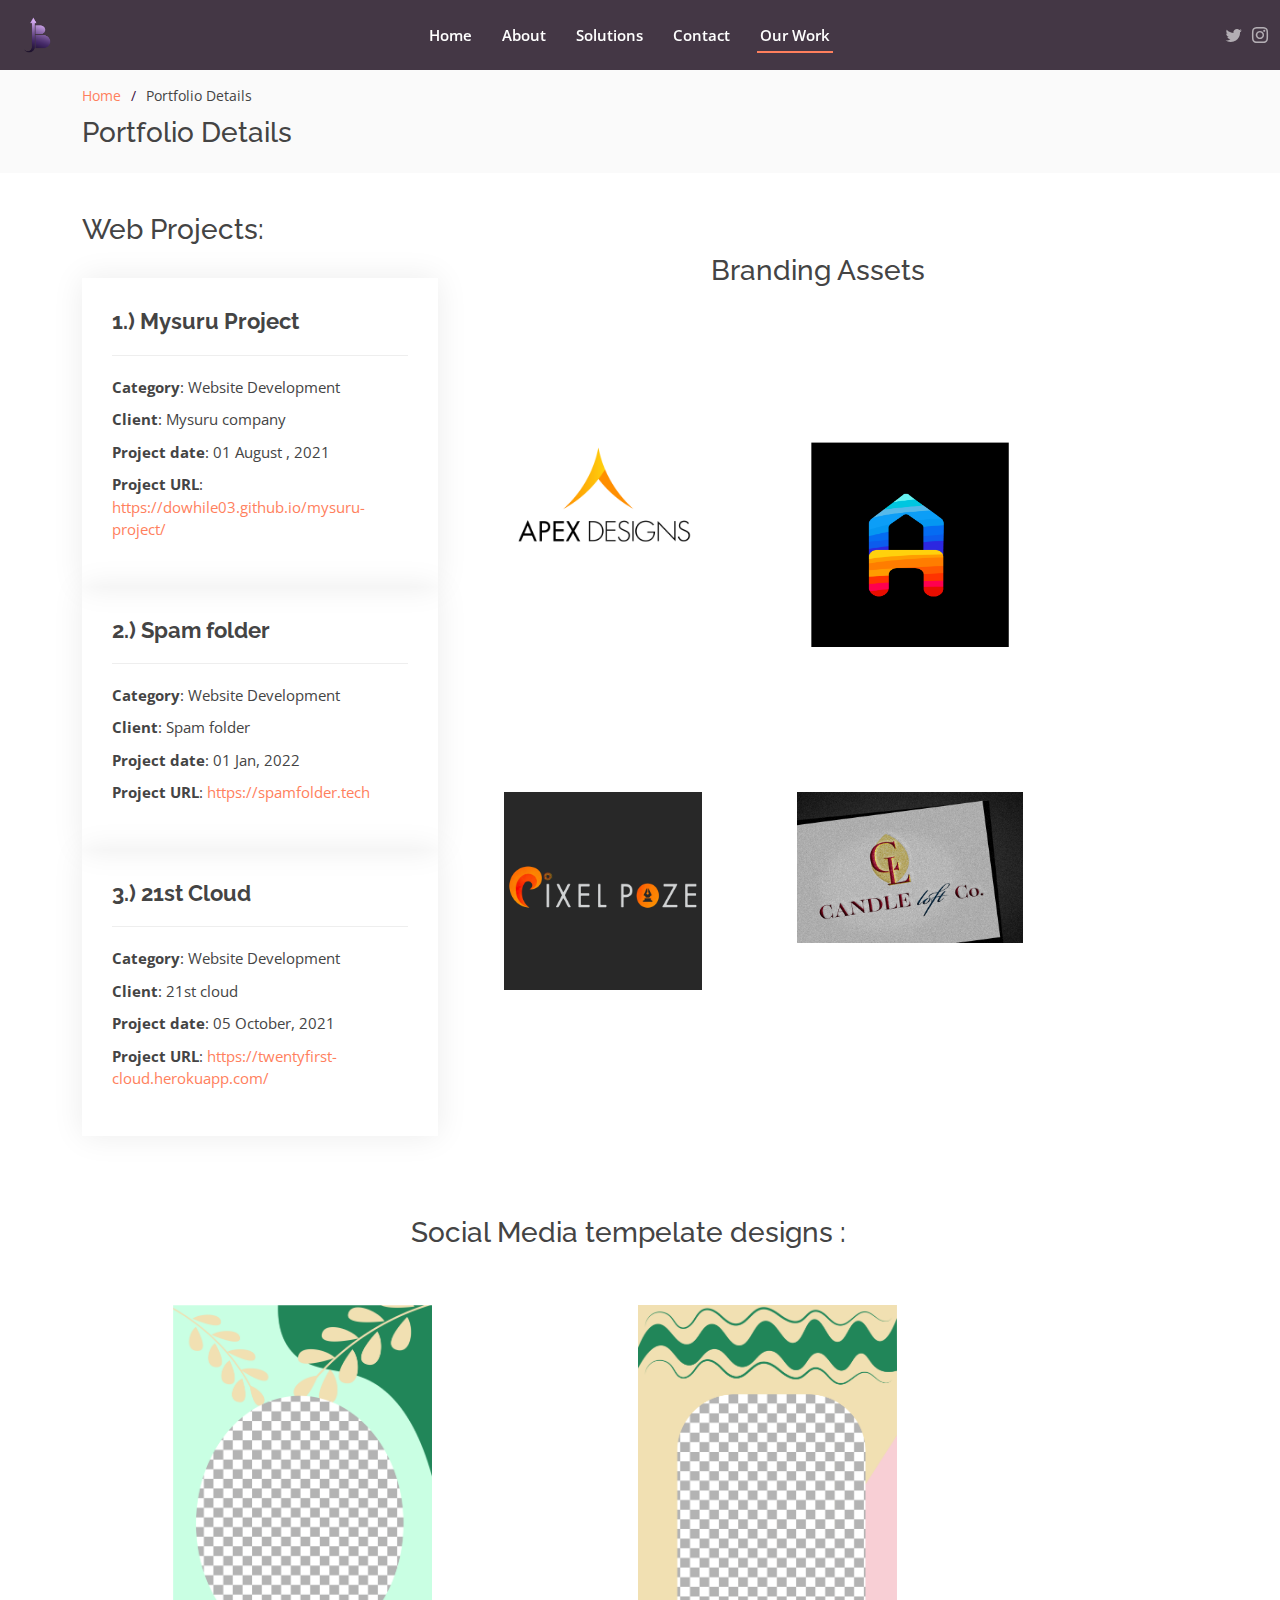
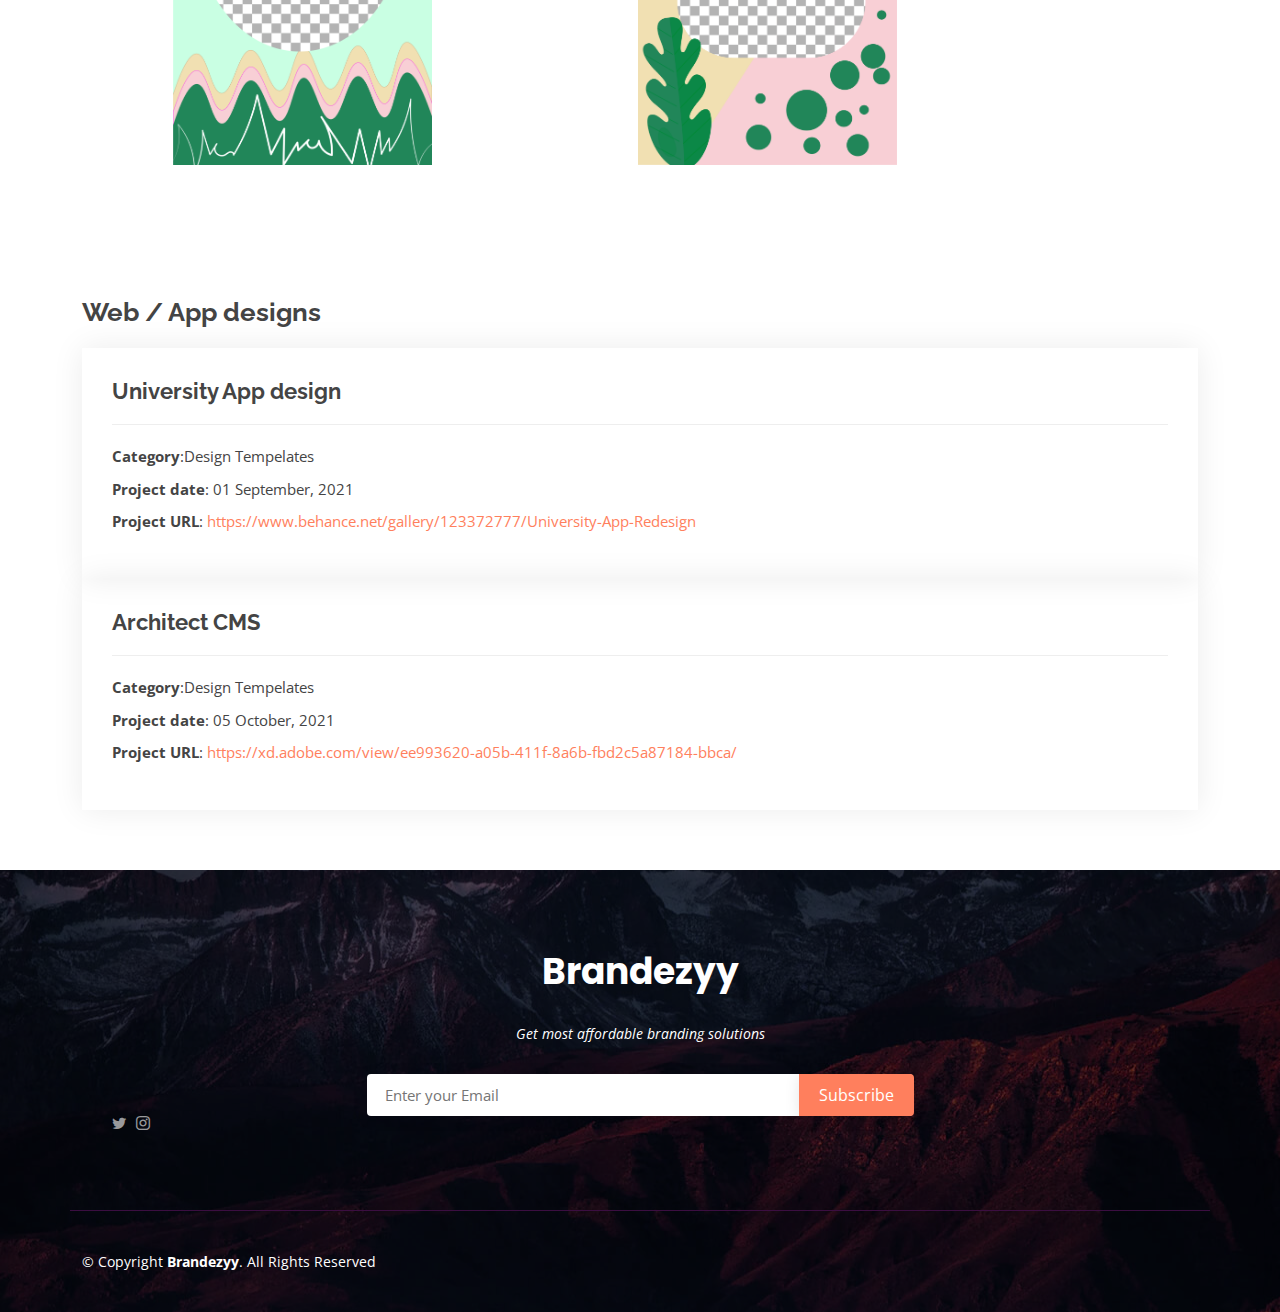
<file: portfolio-details.html>
<!DOCTYPE html>
<html lang="en">

<head>
  <meta charset="utf-8">
  <meta content="width=device-width, initial-scale=1.0" name="viewport">

  <title>Portfolio Details - Valera Bootstrap Template</title>
  <meta content="" name="description">
  <meta content="" name="keywords">

  <!-- Favicons -->
  <link href="assets/img/brandezyy.png" rel="icon">
  <link href="assets/img/brandezyy.png" rel="apple-touch-icon">

  <!-- Google Fonts -->
  <link href="https://fonts.googleapis.com/css?family=Open+Sans:300,300i,400,400i,600,600i,700,700i|Raleway:300,300i,400,400i,500,500i,600,600i,700,700i|Poppins:300,300i,400,400i,500,500i,600,600i,700,700i" rel="stylesheet">

  <!-- Vendor CSS Files -->
  <link href="assets/vendor/bootstrap/css/bootstrap.min.css" rel="stylesheet">
  <link href="assets/vendor/bootstrap-icons/bootstrap-icons.css" rel="stylesheet">
  <link href="assets/vendor/boxicons/css/boxicons.min.css" rel="stylesheet">
  <link href="assets/vendor/glightbox/css/glightbox.min.css" rel="stylesheet">
  <link href="assets/vendor/remixicon/remixicon.css" rel="stylesheet">
  <link href="assets/vendor/swiper/swiper-bundle.min.css" rel="stylesheet">

  <!-- Template Main CSS File -->
  <link href="assets/css/style.css" rel="stylesheet">

</head>

<body>

  <!-- ======= Header ======= -->
  <header id="header" class="d-flex align-items-center ">
    <div class="container-fluid d-flex align-items-center justify-content-lg-between">

      <!-- <h1 class="logo me-auto me-lg-0"><a href="index.html">Brandezyy</a></h1> -->
      <!-- Uncomment below if you prefer to use an image logo -->
      <a href="index.html" class="logo me-auto me-lg-0"><img src="assets/img/brandezyy.png" alt="" class="img-fluid"></a>

      <nav id="navbar" class="navbar order-last order-lg-0">
        <ul>
          <li><a class="nav-link scrollto" href="./index.html">Home</a></li>
          <li><a class="nav-link scrollto" href="./index.html">About</a></li>
          <li><a class="nav-link scrollto" href="./index.html">Solutions</a></li>
          <li><a class="nav-link scrollto" href="./index.html">Contact</a></li>
          <li><a class="nav-link scrollto active" href="./portfolio-details.html">Our Work</a></li>
        </ul>
        <i class="bi bi-list mobile-nav-toggle"></i>
      </nav><!-- .navbar -->

      <div class="header-social-links d-flex align-items-center">
        <a href="https://www.twitter.com/brandezyy3" class="twitter"><i class="bi bi-twitter"></i></a>
        <a href="https://www.instagram.com/brandezyyyy" class="instagram"><i class="bi bi-instagram"></i></a>
      </div>

    </div>
  </header>
  <main id="main">

    <!-- ======= Breadcrumbs ======= -->
    <section id="breadcrumbs" class="breadcrumbs">
      <div class="container">

        <ol>
          <li><a href="index.html">Home</a></li>
          <li>Portfolio Details</li>
        </ol>
        <h2>Portfolio Details</h2>

      </div>
    </section><!-- End Breadcrumbs -->

    <!-- ======= Portfolio Details Section ======= -->
    <section id="portfolio-details" class="portfolio-details">
      <div class="container">

        <div class="row gy-4">


          <h3>Web Projects:</h3>
          <div class="col-lg-4">
            <div class="portfolio-info">
              <h3>1.) Mysuru Project</h3>
              <ul>
                <li><strong>Category</strong>: Website Development</li>
                <li><strong>Client</strong>: Mysuru company</li>
                <li><strong>Project date</strong>: 01 August , 2021</li>
                <li><strong>Project URL</strong>: <a target="blank" href="https://dowhile03.github.io/mysuru-project/">https://dowhile03.github.io/mysuru-project/</a></li>
              </ul>
            </div>
            <div class="portfolio-info">
              <h3>2.) Spam folder</h3>
              <ul>
                <li><strong>Category</strong>: Website Development</li>
                <li><strong>Client</strong>: Spam folder</li>
                <li><strong>Project date</strong>: 01 Jan, 2022</li>
                <li><strong>Project URL</strong>: <a target="blank" href="https://spamfolder.tech">https://spamfolder.tech</a></li>
              </ul>
            </div>

            <div class="portfolio-info">
              <h3>3.) 21st Cloud</h3>
              <ul>
                <li><strong>Category</strong>: Website Development</li>
                <li><strong>Client</strong>: 21st cloud</li>
                <li><strong>Project date</strong>: 05 October, 2021</li>
                <li><strong>Project URL</strong>: <a target="blank" href="https://twentyfirst-cloud.herokuapp.com/">https://twentyfirst-cloud.herokuapp.com/</a></li>
              </ul>
            </div>
          </div>
          <div class="col-lg-8 row" style="text-align: center;">
            <h3>Branding Assets</h3>
            <div class="col-lg-5">
              <img src="./assets/img/APEXLOGO.png" width="70%">
             </div>
             <div class="col-lg-5">
              <img src="./assets/img/./apexlogov3.png" width="70%"> 
            </div>
            <div class="col-lg-5">
              <img src="./assets/img/insta4.png" width="70%">
             </div>
             <div class="col-lg-5">
              <img src="./assets/img/logo clcv1.png" width="80%"> 
            </div>
          </div>

          <div class="row" style="text-align: center; padding-top: 5rem;">
            <h3>Social Media tempelate designs : </h3>
            <div class="col-lg-5 p-5">
              <img src="./assets/img/p2-03.png" width="70%">
             </div>
             <div class="col-lg-5 p-5">
              <img src="./assets/img/p2-10.png" width="70%"> 
            </div>
          </div>
         
          <div class="portfolio-description">
          <div class="portfolio-description">
            <h2> Web / App designs </h2>
             <div class="portfolio-info">
            <h3>University App design</h3>
              <ul>
                <li><strong>Category</strong>:Design Tempelates</li>
                <li><strong>Project date</strong>: 01 September, 2021</li>
                <li><strong>Project URL</strong>: <a target="blank" href="https://www.behance.net/gallery/123372777/University-App-Redesign">https://www.behance.net/gallery/123372777/University-App-Redesign</a></li>
              </ul>
            </div>

            <div class="portfolio-info">
              <h3>Architect CMS</h3>
                <ul>
                  <li><strong>Category</strong>:Design Tempelates</li>
                  <li><strong>Project date</strong>: 05 October, 2021</li>
                  <li><strong>Project URL</strong>: <a target="blank" href="https://xd.adobe.com/view/ee993620-a05b-411f-8a6b-fbd2c5a87184-bbca/">https://xd.adobe.com/view/ee993620-a05b-411f-8a6b-fbd2c5a87184-bbca/</a></li>
                </ul>
              </div>
          </div>

        </div>

      </div>
    </section><!-- End Portfolio Details Section -->

  </main><!-- End #main -->

  <!-- ======= Footer ======= -->
  <!-- ======= Footer ======= -->
  <footer id="footer">

    <div class="footer-top">

      <div class="container">

        <div class="row  justify-content-center">
          <div class="col-lg-6">
            <h3>Brandezyy</h3>
            <p>Get most affordable branding solutions</p>
          </div>
        </div>

        <div class="row footer-newsletter justify-content-center">
          <div class="col-lg-6">
            <form action="" method="post">
              <input type="email" name="email" placeholder="Enter your Email"><input type="submit" value="Subscribe">
            </form>
          </div>
        </div>

        <div class="header-social-links d-flex align-items-center">
          <a href="https://www.twitter.com/brandezyy3" class="twitter"><i class="bi bi-twitter"></i></a>
          <a href="https://www.instagram.com/brandezyyyy" class="instagram"><i class="bi bi-instagram"></i></a>
        </div>

      </div>
    </div>

    <div class="container footer-bottom clearfix">
      <div class="copyright">
        &copy; Copyright <strong><span>Brandezyy</span></strong>. All Rights Reserved
      </div>
  
    </div>
  </footer><!-- End Footer -->


  <div id="preloader"></div>
  <a href="#" class="back-to-top d-flex align-items-center justify-content-center"><i class="bi bi-arrow-up-short"></i></a>

  <!-- Vendor JS Files -->
  <script src="assets/vendor/purecounter/purecounter.js"></script>
  <script src="assets/vendor/bootstrap/js/bootstrap.bundle.min.js"></script>
  <script src="assets/vendor/glightbox/js/glightbox.min.js"></script>
  <script src="assets/vendor/isotope-layout/isotope.pkgd.min.js"></script>
  <script src="assets/vendor/swiper/swiper-bundle.min.js"></script>
  <script src="assets/vendor/php-email-form/validate.js"></script>

  <!-- Template Main JS File -->
  <script src="assets/js/main.js"></script>

</body>

</html>
</file>
<file: assets/css/style.css>
/**
* Template Name: Valera - v4.7.0
* Template URL: https://bootstrapmade.com/valera-free-bootstrap-theme/
* Author: BootstrapMade.com
* License: https://bootstrapmade.com/license/
*/

/*--------------------------------------------------------------
# General
--------------------------------------------------------------*/
body {
  font-family: "Open Sans", sans-serif;
  color: #444444;
}

a {
  color: #ff7f5d;
  text-decoration: none;
}

a:hover {
  color: #ffa790;
  text-decoration: none;
}

h1, h2, h3, h4, h5, h6 {
  font-family: "Raleway", sans-serif;
}

/*--------------------------------------------------------------
# Preloader
--------------------------------------------------------------*/
#preloader {
  position: fixed;
  top: 0;
  left: 0;
  right: 0;
  bottom: 0;
  z-index: 9999;
  overflow: hidden;
  background: #fff;
}

#preloader:before {
  content: "";
  position: fixed;
  top: calc(50% - 30px);
  left: calc(50% - 30px);
  border: 6px solid #ff7f5d;
  border-top-color: white;
  border-radius: 50%;
  width: 60px;
  height: 60px;
  -webkit-animation: animate-preloader 1s linear infinite;
  animation: animate-preloader 1s linear infinite;
}

@-webkit-keyframes animate-preloader {
  0% {
    transform: rotate(0deg);
  }
  100% {
    transform: rotate(360deg);
  }
}

@keyframes animate-preloader {
  0% {
    transform: rotate(0deg);
  }
  100% {
    transform: rotate(360deg);
  }
}
/*--------------------------------------------------------------
# Back to top button
--------------------------------------------------------------*/
.back-to-top {
  position: fixed;
  visibility: hidden;
  opacity: 0;
  right: 15px;
  bottom: 15px;
  z-index: 996;
  background: #ff7f5d;
  width: 40px;
  height: 40px;
  border-radius: 4px;
  transition: all 0.4s;
}
.back-to-top i {
  font-size: 28px;
  color: #fff;
  line-height: 0;
}
.back-to-top:hover {
  background: #ff9f86;
  color: #fff;
}
.back-to-top.active {
  visibility: visible;
  opacity: 1;
}

/*--------------------------------------------------------------
# Header
--------------------------------------------------------------*/
#header {
  background: rgba(21, 5, 23, 0.25);
  transition: all 0.5s;
  z-index: 997;
  position: relative;
  height: 70px;
}
@media (max-width: 992px) {
  #header {
    height: 60px;
  }
}
#header.fixed-top, #header.header-inner-pages {
  background: rgba(21, 5, 23, 0.8);
}
#header.fixed-top {
  position: fixed;
}
#header .logo {
  font-size: 30px;
  margin: 0;
  padding: 0;
  line-height: 1;
  font-weight: 500;
  letter-spacing: 0.5px;
  text-transform: uppercase;
}
#header .logo a {
  color: #fff;
}
#header .logo img {
  max-height: 40px;
}

.scrolled-offset {
  margin-top: 70px;
}
@media (max-width: 991px) {
  .scrolled-offset {
    margin-top: 60px;
  }
}

/*--------------------------------------------------------------
# Header Social Links
--------------------------------------------------------------*/
.header-social-links {
  padding-left: 20px;
}
.header-social-links a {
  color: rgba(255, 255, 255, 0.6);
  margin-left: 10px;
  display: inline-flex;
  align-items: center;
  justify-content: center;
  transition: 0.3s;
}
.header-social-links a i {
  line-height: 0;
}
.header-social-links a:hover {
  color: #fff;
}
@media (max-width: 768px) {
  .header-social-links {
    padding: 0 15px 0 0;
  }
}

/*--------------------------------------------------------------
# Navigation Menu
--------------------------------------------------------------*/
/**
* Desktop Navigation 
*/
.navbar {
  padding: 0;
}
.navbar ul {
  margin: 0;
  padding: 0;
  display: flex;
  list-style: none;
  align-items: center;
}
.navbar li {
  position: relative;
}
.navbar > ul > li {
  white-space: nowrap;
  padding: 10px 12px;
}
.navbar a, .navbar a:focus {
  display: flex;
  align-items: center;
  justify-content: space-between;
  padding: 0 3px;
  font-size: 15px;
  font-weight: 600;
  white-space: nowrap;
  transition: 0.3s;
  color: white;
  position: relative;
}
.navbar a i, .navbar a:focus i {
  font-size: 12px;
  line-height: 0;
  margin-left: 5px;
}
.navbar > ul > li > a:before {
  content: "";
  position: absolute;
  width: 100%;
  height: 2px;
  bottom: -7px;
  left: 0;
  background-color: #ff7f5d;
  visibility: hidden;
  width: 0px;
  transition: all 0.3s ease-in-out 0s;
}
.navbar a:hover:before, .navbar li:hover > a:before, .navbar .active:before {
  visibility: visible;
  width: 100%;
}
.navbar a:hover, .navbar .active, .navbar .active:focus, .navbar li:hover > a {
  color: #fff;
}
.navbar .dropdown ul {
  display: block;
  position: absolute;
  left: 12px;
  top: calc(100% + 30px);
  margin: 0;
  padding: 10px 0;
  z-index: 99;
  opacity: 0;
  visibility: hidden;
  background: #fff;
  box-shadow: 0px 0px 30px rgba(127, 137, 161, 0.25);
  transition: 0.3s;
}
.navbar .dropdown ul li {
  min-width: 200px;
}
.navbar .dropdown ul a {
  padding: 10px 20px;
  font-size: 14px;
  text-transform: none;
  font-weight: 500;
  color: #150517;
}
.navbar .dropdown ul a i {
  font-size: 12px;
}
.navbar .dropdown ul a:hover, .navbar .dropdown ul .active:hover, .navbar .dropdown ul li:hover > a {
  color: #ff7f5d;
}
.navbar .dropdown:hover > ul {
  opacity: 1;
  top: 100%;
  visibility: visible;
}
.navbar .dropdown .dropdown ul {
  top: 0;
  left: calc(100% - 30px);
  visibility: hidden;
}
.navbar .dropdown .dropdown:hover > ul {
  opacity: 1;
  top: 0;
  left: 100%;
  visibility: visible;
}
@media (max-width: 1366px) {
  .navbar .dropdown .dropdown ul {
    left: -90%;
  }
  .navbar .dropdown .dropdown:hover > ul {
    left: -100%;
  }
}

/**
* Mobile Navigation 
*/
.mobile-nav-toggle {
  color: #fff;
  font-size: 28px;
  cursor: pointer;
  display: none;
  line-height: 0;
  transition: 0.5s;
}

@media (max-width: 991px) {
  .mobile-nav-toggle {
    display: block;
  }

  .navbar ul {
    display: none;
  }
}
.navbar-mobile {
  position: fixed;
  overflow: hidden;
  top: 0;
  right: 0;
  left: 0;
  bottom: 0;
  background: rgba(0, 0, 0, 0.9);
  transition: 0.3s;
  z-index: 999;
}
.navbar-mobile .mobile-nav-toggle {
  position: absolute;
  top: 15px;
  right: 15px;
}
.navbar-mobile ul {
  display: block;
  position: absolute;
  top: 55px;
  right: 15px;
  bottom: 15px;
  left: 15px;
  padding: 10px 0;
  background-color: #fff;
  overflow-y: auto;
  transition: 0.3s;
}
.navbar-mobile a, .navbar-mobile a:focus {
  padding: 10px 20px;
  font-size: 15px;
  color: #150517;
}
.navbar-mobile > ul > li {
  padding: 0;
}
.navbar-mobile a:hover:before, .navbar-mobile li:hover > a:before, .navbar-mobile .active:before {
  visibility: hidden;
}
.navbar-mobile a:hover, .navbar-mobile .active, .navbar-mobile li:hover > a {
  color: #ff7f5d;
}
.navbar-mobile .getstarted, .navbar-mobile .getstarted:focus {
  margin: 15px;
}
.navbar-mobile .dropdown ul {
  position: static;
  display: none;
  margin: 10px 20px;
  padding: 10px 0;
  z-index: 99;
  opacity: 1;
  visibility: visible;
  background: #fff;
  box-shadow: 0px 0px 30px rgba(127, 137, 161, 0.25);
}
.navbar-mobile .dropdown ul li {
  min-width: 200px;
}
.navbar-mobile .dropdown ul a {
  padding: 10px 20px;
}
.navbar-mobile .dropdown ul a i {
  font-size: 12px;
}
.navbar-mobile .dropdown ul a:hover, .navbar-mobile .dropdown ul .active:hover, .navbar-mobile .dropdown ul li:hover > a {
  color: #ff7f5d;
}
.navbar-mobile .dropdown > .dropdown-active {
  display: block;
}

/*--------------------------------------------------------------
# Hero Section
--------------------------------------------------------------*/
#hero {
  width: 100%;
  height: 100vh;
  background: url("https://images.unsplash.com/photo-1618005198919-d3d4b5a92ead?ixlib=rb-1.2.1&ixid=MnwxMjA3fDB8MHxwaG90by1wYWdlfHx8fGVufDB8fHx8&auto=format&fit=crop&w=1974&q=80") top center;
  background-size: cover;
  position: relative;
  margin-bottom: -70px;
}
@media (max-width: 992px) {
  #hero {
    margin-bottom: -60px;
  }
}
#hero:before {
  content: "";
  background: rgba(21, 5, 23, 0.5) linear-gradient(rgba(26, 0, 33, 0.5) 0%, rgba(26, 0, 33, 0.5) 5%, rgba(38, 6, 51, 0.5) 40%, rgba(147, 47, 69, 0.7) 76%, rgba(236, 97, 93, 0.7) 94%, rgba(236, 97, 93, 0.5) 100%) repeat scroll 0% 0%;
  position: absolute;
  bottom: 0;
  top: 0;
  left: 0;
  right: 0;
}
#hero .hero-container {
  position: absolute;
  bottom: 0;
  top: 0;
  left: 15px;
  right: 15px;
  display: flex;
  justify-content: center;
  align-items: center;
  flex-direction: column;
  text-align: center;
}
#hero h1 {
  margin: 0;
  font-size: 64px;
  font-weight: 700;
  line-height: 56px;
  text-transform: uppercase;
  color: #fff;
}
#hero h2 {
  color: #eee;
  margin: 15px 0 0 0;
  font-size: 24px;
}
#hero .btn-get-started {
  font-family: "Raleway", sans-serif;
  font-weight: 500;
  font-size: 16px;
  letter-spacing: 1px;
  display: inline-block;
  padding: 10px 40px;
  border-radius: 4px;
  transition: 0.5s;
  margin-top: 30px;
  border: 2px solid #fff;
  color: #fff;
}
#hero .btn-get-started:hover {
  background: #ff7f5d;
  border: 2px solid #ff7f5d;
}
@media (min-width: 1024px) {
  #hero {
    background-attachment: fixed;
  }
}
@media (max-width: 768px) {
  #hero h1 {
    font-size: 30px;
    line-height: 36px;
  }
  #hero h2 {
    font-size: 18px;
    line-height: 24px;
  }
}

/*--------------------------------------------------------------
# Sections General
--------------------------------------------------------------*/
section {
  padding: 60px 0;
  overflow: hidden;
}

.section-bg {
  background-color: #fafafa;
}

.section-title {
  text-align: center;
  padding-bottom: 30px;
}
.section-title h2 {
  font-size: 32px;
  font-weight: 700;
  margin-bottom: 20px;
  padding-bottom: 20px;
  position: relative;
}
.section-title h2::after {
  content: "";
  position: absolute;
  display: block;
  width: 50px;
  height: 3px;
  background: #ff7f5d;
  bottom: 0;
  left: calc(50% - 25px);
}
.section-title p {
  margin-bottom: 0;
  color: #919191;
  font-size: 14px;
}

/*--------------------------------------------------------------
# About
--------------------------------------------------------------*/
.about .content h3 {
  font-weight: 600;
  font-size: 26px;
}
.about .content ul {
  list-style: none;
  padding: 0;
}
.about .content ul li {
  padding-left: 28px;
  position: relative;
}
.about .content ul li + li {
  margin-top: 10px;
}
.about .content ul i {
  position: absolute;
  left: 0;
  top: 2px;
  font-size: 20px;
  color: #ff7f5d;
  line-height: 1;
}
.about .content p:last-child {
  margin-bottom: 0;
}
.about .content .btn-learn-more {
  font-family: "Raleway", sans-serif;
  font-weight: 600;
  font-size: 14px;
  letter-spacing: 1px;
  display: inline-block;
  padding: 12px 32px;
  border-radius: 5px;
  transition: 0.3s;
  line-height: 1;
  color: #ff7f5d;
  -webkit-animation-delay: 0.8s;
  animation-delay: 0.8s;
  margin-top: 6px;
  border: 2px solid #ff7f5d;
}
.about .content .btn-learn-more:hover {
  background: #ff7f5d;
  color: #fff;
  text-decoration: none;
}

/*--------------------------------------------------------------
# Counts
--------------------------------------------------------------*/
.counts {
  padding: 0;
}
.counts .counters span {
  font-size: 48px;
  display: block;
  color: #ff7f5d;
}
.counts .counters p {
  padding: 0;
  margin: 0 0 20px 0;
  font-family: "Raleway", sans-serif;
  font-size: 14px;
}

/*--------------------------------------------------------------
# Our Values
--------------------------------------------------------------*/
.our-values .card {
  border: 0;
  padding: 160px 20px 20px 20px;
  position: relative;
  width: 100%;
  background-size: cover;
  background-repeat: no-repeat;
  background-position: center center;
}
.our-values .card-body {
  z-index: 10;
  background: rgba(255, 255, 255, 0.9);
  padding: 15px 30px;
  box-shadow: 0px 2px 15px rgba(0, 0, 0, 0.1);
  transition: 0.3s;
  transition: ease-in-out 0.4s;
  border-radius: 5px;
}
.our-values .card-title {
  font-weight: 700;
  text-align: center;
  margin-bottom: 15px;
}
.our-values .card-title a {
  color: #150517;
}
.our-values .card-text {
  color: #5e5e5e;
}
.our-values .read-more a {
  color: #777777;
  text-transform: uppercase;
  font-weight: 600;
  font-size: 12px;
  transition: 0.4s;
}
.our-values .read-more a:hover {
  text-decoration: underline;
}
.our-values .card:hover .card-body {
  background: #ff7f5d;
}
.our-values .card:hover .read-more a, .our-values .card:hover .card-title, .our-values .card:hover .card-title a, .our-values .card:hover .card-text {
  color: #fff;
}

/*--------------------------------------------------------------
# Clients
--------------------------------------------------------------*/
.clients {
  padding: 15px 0;
  text-align: center;
}
.clients img {
  max-width: 45%;
  transition: all 0.4s ease-in-out;
  display: inline-block;
  padding: 15px 0;
  filter: grayscale(100);
}
.clients img:hover {
  filter: none;
  transform: scale(1.15);
}
@media (max-width: 768px) {
  .clients img {
    max-width: 40%;
  }
}

/*--------------------------------------------------------------
# Services
--------------------------------------------------------------*/
.services .icon-box {
  padding: 30px;
  position: relative;
  overflow: hidden;
  border-radius: 10px;
  background: #fff;
  box-shadow: 0 10px 29px 0 rgba(68, 88, 144, 0.1);
  transition: all 0.3s ease-in-out;
  height: 100%;
}
.services .icon-box:hover {
  transform: translateY(-5px);
}
.services .icon {
  position: absolute;
  left: -20px;
  top: calc(50% - 30px);
}
.services .icon i {
  font-size: 64px;
  line-height: 1;
  transition: 0.5s;
}
.services .title {
  margin-left: 40px;
  font-weight: 700;
  margin-bottom: 15px;
  font-size: 18px;
}
.services .title a {
  color: #111;
}
.services .icon-box:hover .title a {
  color: #ff7f5d;
}
.services .description {
  font-size: 14px;
  margin-left: 40px;
  line-height: 24px;
  margin-bottom: 0;
}

/*--------------------------------------------------------------
# Testimonials
--------------------------------------------------------------*/
.testimonials .testimonials-carousel, .testimonials .testimonials-slider {
  overflow: hidden;
}
.testimonials .testimonial-item {
  box-sizing: content-box;
  min-height: 320px;
}
.testimonials .testimonial-item .testimonial-img {
  width: 90px;
  border-radius: 50%;
  margin: -40px 0 0 40px;
  position: relative;
  z-index: 2;
  border: 6px solid #fff;
}
.testimonials .testimonial-item h3 {
  font-size: 18px;
  font-weight: bold;
  margin: 10px 0 5px 45px;
  color: #111;
}
.testimonials .testimonial-item h4 {
  font-size: 14px;
  color: #999;
  margin: 0 0 0 45px;
}
.testimonials .testimonial-item .quote-icon-left, .testimonials .testimonial-item .quote-icon-right {
  color: #ffbbaa;
  font-size: 26px;
}
.testimonials .testimonial-item .quote-icon-left {
  display: inline-block;
  left: -5px;
  position: relative;
}
.testimonials .testimonial-item .quote-icon-right {
  display: inline-block;
  right: -5px;
  position: relative;
  top: 10px;
}
.testimonials .testimonial-item p {
  font-style: italic;
  margin: 0 15px 0 15px;
  padding: 20px 20px 60px 20px;
  background: #fff;
  position: relative;
  border-radius: 6px;
  position: relative;
  z-index: 1;
}
.testimonials .swiper-pagination {
  margin-top: 20px;
  position: relative;
}
.testimonials .swiper-pagination .swiper-pagination-bullet {
  width: 12px;
  height: 12px;
  background-color: #fff;
  opacity: 1;
  border: 1px solid #ff7f5d;
}
.testimonials .swiper-pagination .swiper-pagination-bullet-active {
  background-color: #ff7f5d;
}

/*--------------------------------------------------------------
# Cta
--------------------------------------------------------------*/
.cta {
  background: #280a2c;
  background-size: cover;
  padding: 60px 0;
}
.cta h3 {
  color: #fff;
  font-size: 28px;
  font-weight: 700;
}
.cta p {
  color: #fff;
}
.cta .cta-btn {
  font-family: "Raleway", sans-serif;
  font-weight: 500;
  font-size: 14px;
  letter-spacing: 1px;
  display: inline-block;
  padding: 10px 35px;
  border-radius: 4px;
  transition: 0.5s;
  margin-top: 10px;
  border: 2px solid #fff;
  color: #fff;
}
.cta .cta-btn:hover {
  background: #ff7f5d;
  border: 2px solid #ff7f5d;
}

/*--------------------------------------------------------------
# Portfolio
--------------------------------------------------------------*/
.portfolio #portfolio-flters {
  list-style: none;
  margin-bottom: 20px;
}
.portfolio #portfolio-flters li {
  cursor: pointer;
  display: inline-block;
  margin: 0 15px 10px 15px;
  font-size: 16px;
  font-weight: 600;
  line-height: 1;
  text-transform: uppercase;
  color: #444444;
  transition: all 0.3s ease-in-out;
}
.portfolio #portfolio-flters li:hover, .portfolio #portfolio-flters li.filter-active {
  color: #ff7f5d;
}
.portfolio #portfolio-flters li.filter-active::before, .portfolio #portfolio-flters li.filter-active::after {
  color: #ff7f5d;
}
.portfolio .portfolio-item {
  margin-bottom: 30px;
}
.portfolio .portfolio-item .portfolio-img {
  overflow: hidden;
}
.portfolio .portfolio-item .portfolio-img img {
  transition: all 0.5s ease-in-out;
}
.portfolio .portfolio-item .portfolio-info {
  opacity: 0;
  position: absolute;
  left: 15px;
  bottom: 0;
  z-index: 3;
  right: 15px;
  transition: all ease-in-out 0.3s;
  background: rgba(0, 0, 0, 0.5);
  padding: 10px 15px;
}
.portfolio .portfolio-item .portfolio-info h4 {
  font-size: 18px;
  color: #fff;
  font-weight: 600;
  color: #fff;
  margin-bottom: 0px;
}
.portfolio .portfolio-item .portfolio-info p {
  color: white;
  font-size: 14px;
  margin-bottom: 0;
}
.portfolio .portfolio-item .portfolio-info .preview-link, .portfolio .portfolio-item .portfolio-info .details-link {
  position: absolute;
  right: 40px;
  font-size: 24px;
  top: calc(50% - 18px);
  color: #fff;
  transition: 0.3s;
}
.portfolio .portfolio-item .portfolio-info .preview-link:hover, .portfolio .portfolio-item .portfolio-info .details-link:hover {
  color: #ff7f5d;
}
.portfolio .portfolio-item .portfolio-info .details-link {
  right: 10px;
}
.portfolio .portfolio-item:hover .portfolio-img img {
  transform: scale(1.2);
}
.portfolio .portfolio-item:hover .portfolio-info {
  opacity: 1;
}

/*--------------------------------------------------------------
# Portfolio Details
--------------------------------------------------------------*/
.portfolio-details {
  padding-top: 40px;
}
.portfolio-details .portfolio-details-slider img {
  width: 100%;
}
.portfolio-details .portfolio-details-slider .swiper-pagination {
  margin-top: 20px;
  position: relative;
}
.portfolio-details .portfolio-details-slider .swiper-pagination .swiper-pagination-bullet {
  width: 12px;
  height: 12px;
  background-color: #fff;
  opacity: 1;
  border: 1px solid #ff7f5d;
}
.portfolio-details .portfolio-details-slider .swiper-pagination .swiper-pagination-bullet-active {
  background-color: #ff7f5d;
}
.portfolio-details .portfolio-info {
  padding: 30px;
  box-shadow: 0px 0 30px rgba(21, 5, 23, 0.08);
}
.portfolio-details .portfolio-info h3 {
  font-size: 22px;
  font-weight: 700;
  margin-bottom: 20px;
  padding-bottom: 20px;
  border-bottom: 1px solid #eee;
}
.portfolio-details .portfolio-info ul {
  list-style: none;
  padding: 0;
  font-size: 15px;
}
.portfolio-details .portfolio-info ul li + li {
  margin-top: 10px;
}
.portfolio-details .portfolio-description {
  padding-top: 30px;
}
.portfolio-details .portfolio-description h2 {
  font-size: 26px;
  font-weight: 700;
  margin-bottom: 20px;
}
.portfolio-details .portfolio-description p {
  padding: 0;
}

/*--------------------------------------------------------------
# Team
--------------------------------------------------------------*/
.team .member {
  margin-bottom: 20px;
  overflow: hidden;
  border-radius: 4px;
  background: #fff;
  box-shadow: 0 0 15px rgba(0, 0, 0, 0.05);
}
.team .member .member-img {
  position: relative;
  overflow: hidden;
}
.team .member .social {
  position: absolute;
  left: 0;
  bottom: 30px;
  right: 0;
  opacity: 0;
  transition: ease-in-out 0.3s;
  display: flex;
  justify-content: center;
  align-items: center;
}
.team .member .social a {
  transition: color 0.3s;
  color: #150517;
  margin: 0 3px;
  border-radius: 4px;
  width: 36px;
  height: 36px;
  background: rgba(255, 127, 93, 0.8);
  display: flex;
  justify-content: center;
  align-items: center;
  transition: ease-in-out 0.3s;
  color: #fff;
}
.team .member .social a i {
  line-height: 0;
}
.team .member .social a:hover {
  background: #ff7f5d;
}
.team .member .social i {
  font-size: 18px;
}
.team .member .member-info {
  padding: 25px 15px;
}
.team .member .member-info h4 {
  font-weight: 700;
  margin-bottom: 5px;
  font-size: 18px;
  color: #150517;
}
.team .member .member-info span {
  display: block;
  font-size: 13px;
  font-weight: 400;
  color: #aaaaaa;
}
.team .member .member-info p {
  font-style: italic;
  font-size: 14px;
  line-height: 26px;
  color: #777777;
}
.team .member:hover .social {
  opacity: 1;
  bottom: 15px;
}

/*--------------------------------------------------------------
# Pricing
--------------------------------------------------------------*/
.pricing .box {
  padding: 20px;
  background: #fff;
  text-align: center;
  box-shadow: 0px 0px 4px rgba(0, 0, 0, 0.12);
  border-radius: 5px;
  position: relative;
  overflow: hidden;
}
.pricing h3 {
  font-weight: 400;
  margin: -20px -20px 20px -20px;
  padding: 20px 15px;
  font-size: 16px;
  font-weight: 600;
  color: #777777;
  background: #f8f8f8;
}
.pricing h4 {
  font-size: 36px;
  color: #ff7f5d;
  font-weight: 600;
  font-family: "Poppins", sans-serif;
  margin-bottom: 20px;
}
.pricing h4 sup {
  font-size: 20px;
  top: -15px;
  left: -3px;
}
.pricing h4 span {
  color: #bababa;
  font-size: 16px;
  font-weight: 300;
}
.pricing ul {
  padding: 0;
  list-style: none;
  color: #444444;
  text-align: center;
  line-height: 20px;
  font-size: 14px;
}
.pricing ul li {
  padding-bottom: 16px;
}
.pricing ul i {
  color: #ff7f5d;
  font-size: 18px;
  padding-right: 4px;
}
.pricing ul .na {
  color: #ccc;
  text-decoration: line-through;
}
.pricing .btn-wrap {
  margin: 20px -20px -20px -20px;
  padding: 20px 15px;
  background: #f8f8f8;
  text-align: center;
}
.pricing .btn-buy {
  background: #ff7f5d;
  display: inline-block;
  padding: 8px 35px 9px 35px;
  border-radius: 4px;
  color: #fff;
  transition: none;
  font-size: 14px;
  font-weight: 400;
  font-family: "Raleway", sans-serif;
  font-weight: 600;
  transition: 0.3s;
}
.pricing .btn-buy:hover {
  background: #ff9377;
}
.pricing .featured h3 {
  color: #fff;
  background: #ff7f5d;
}
.pricing .advanced {
  width: 200px;
  position: absolute;
  top: 18px;
  right: -68px;
  transform: rotate(45deg);
  z-index: 1;
  font-size: 14px;
  padding: 1px 0 3px 0;
  background: #ff7f5d;
  color: #fff;
}

/*--------------------------------------------------------------
# Frequently Asked Questions
--------------------------------------------------------------*/
.faq .faq-list {
  padding: 0 100px;
}
.faq .faq-list ul {
  padding: 0;
  list-style: none;
}
.faq .faq-list li + li {
  margin-top: 15px;
}
.faq .faq-list li {
  padding: 20px;
  background: #fff;
  border-radius: 4px;
  position: relative;
}
.faq .faq-list a {
  display: block;
  position: relative;
  font-family: "Poppins", sans-serif;
  font-size: 16px;
  line-height: 24px;
  font-weight: 500;
  padding: 0 30px;
  outline: none;
  cursor: pointer;
}
.faq .faq-list .icon-help {
  font-size: 24px;
  position: absolute;
  right: 0;
  left: 20px;
  color: #ffa790;
}
.faq .faq-list .icon-show, .faq .faq-list .icon-close {
  font-size: 24px;
  position: absolute;
  right: 0;
  top: 0;
}
.faq .faq-list p {
  margin-bottom: 0;
  padding: 10px 0 0 0;
}
.faq .faq-list .icon-show {
  display: none;
}
.faq .faq-list a.collapsed {
  color: #343a40;
}
.faq .faq-list a.collapsed:hover {
  color: #ff7f5d;
}
.faq .faq-list a.collapsed .icon-show {
  display: inline-block;
}
.faq .faq-list a.collapsed .icon-close {
  display: none;
}
@media (max-width: 1200px) {
  .faq .faq-list {
    padding: 0;
  }
}

/*--------------------------------------------------------------
# Contact
--------------------------------------------------------------*/
.contact .info {
  width: 100%;
  background: #fff;
}
.contact .info i {
  font-size: 20px;
  color: #ff7f5d;
  float: left;
  width: 44px;
  height: 44px;
  background: #fff8f6;
  display: flex;
  justify-content: center;
  align-items: center;
  border-radius: 50px;
  transition: all 0.3s ease-in-out;
}
.contact .info h4 {
  padding: 0 0 0 60px;
  font-size: 22px;
  font-weight: 600;
  margin-bottom: 5px;
  color: #150517;
}
.contact .info p {
  padding: 0 0 0 60px;
  margin-bottom: 0;
  font-size: 14px;
  color: #62176b;
}
.contact .info .email, .contact .info .phone {
  margin-top: 40px;
}
.contact .info .email:hover i, .contact .info .address:hover i, .contact .info .phone:hover i {
  background: #ff7f5d;
  color: #fff;
}
.contact .php-email-form {
  width: 100%;
  background: #fff;
}
.contact .php-email-form .form-group {
  padding-bottom: 8px;
}
.contact .php-email-form .error-message {
  display: none;
  color: #fff;
  background: #ed3c0d;
  text-align: left;
  padding: 15px;
  font-weight: 600;
}
.contact .php-email-form .error-message br + br {
  margin-top: 25px;
}
.contact .php-email-form .sent-message {
  display: none;
  color: #fff;
  background: #18d26e;
  text-align: center;
  padding: 15px;
  font-weight: 600;
}
.contact .php-email-form .loading {
  display: none;
  background: #fff;
  text-align: center;
  padding: 15px;
}
.contact .php-email-form .loading:before {
  content: "";
  display: inline-block;
  border-radius: 50%;
  width: 24px;
  height: 24px;
  margin: 0 10px -6px 0;
  border: 3px solid #18d26e;
  border-top-color: #eee;
  -webkit-animation: animate-loading 1s linear infinite;
  animation: animate-loading 1s linear infinite;
}
.contact .php-email-form input, .contact .php-email-form textarea {
  border-radius: 4px;
  box-shadow: none;
  font-size: 14px;
}
.contact .php-email-form input:focus, .contact .php-email-form textarea:focus {
  border-color: #ff7f5d;
}
.contact .php-email-form input {
  height: 44px;
}
.contact .php-email-form textarea {
  padding: 10px 12px;
}
.contact .php-email-form button[type=submit] {
  background: #ff7f5d;
  border: 0;
  padding: 10px 24px;
  color: #fff;
  transition: 0.4s;
  border-radius: 4px;
}
.contact .php-email-form button[type=submit]:hover {
  background: #ff9377;
}
@-webkit-keyframes animate-loading {
  0% {
    transform: rotate(0deg);
  }
  100% {
    transform: rotate(360deg);
  }
}
@keyframes animate-loading {
  0% {
    transform: rotate(0deg);
  }
  100% {
    transform: rotate(360deg);
  }
}

/*--------------------------------------------------------------
# Breadcrumbs
--------------------------------------------------------------*/
.breadcrumbs {
  padding: 15px 0;
  background: #fafafa;
  min-height: 40px;
}
.breadcrumbs h2 {
  font-size: 28px;
  font-weight: 500;
}
.breadcrumbs ol {
  display: flex;
  flex-wrap: wrap;
  list-style: none;
  padding: 0 0 10px 0;
  margin: 0;
  font-size: 14px;
}
.breadcrumbs ol li + li {
  padding-left: 10px;
}
.breadcrumbs ol li + li::before {
  display: inline-block;
  padding-right: 10px;
  color: #3b0e41;
  content: "/";
}

/*--------------------------------------------------------------
# Footer
--------------------------------------------------------------*/
#footer {
  background: url("../img/footer-bg.jpg") center center no-repeat;
  color: #fff;
  font-size: 14px;
  position: relative;
}
#footer::before {
  content: "";
  position: absolute;
  left: 0;
  right: 0;
  top: 0;
  bottom: 0;
  background: rgba(2, 0, 2, 0.6);
  z-index: 1;
}
#footer .footer-top {
  position: relative;
  z-index: 2;
  text-align: center;
  padding: 80px 0;
}
#footer .footer-top h3 {
  font-size: 36px;
  font-weight: 700;
  color: #fff;
  position: relative;
  font-family: "Poppins", sans-serif;
  padding-bottom: 0;
  margin-bottom: 0;
}
#footer .footer-top p {
  font-size: 15;
  font-style: italic;
  margin: 30px 0 0 0;
  padding: 0;
}
#footer .footer-top .footer-newsletter {
  text-align: center;
  font-size: 15px;
  margin-top: 30px;
}
#footer .footer-top .footer-newsletter form {
  background: #fff;
  padding: 6px 10px;
  position: relative;
  border-radius: 4px;
  box-shadow: 0px 2px 15px rgba(0, 0, 0, 0.1);
  text-align: left;
}
#footer .footer-top .footer-newsletter form input[type=email] {
  border: 0;
  padding: 4px 8px;
  width: calc(100% - 100px);
}
#footer .footer-top .footer-newsletter form input[type=submit] {
  position: absolute;
  top: 0;
  right: -1px;
  bottom: 0;
  border: 0;
  background: none;
  font-size: 16px;
  padding: 0 20px;
  background: #ff7f5d;
  color: #fff;
  transition: 0.3s;
  border-radius: 0 4px 4px 0;
  box-shadow: 0px 2px 15px rgba(0, 0, 0, 0.1);
}
#footer .footer-top .footer-newsletter form input[type=submit]:hover {
  background: #ff9377;
}
#footer .footer-top .social-links {
  margin-top: 30px;
}
#footer .footer-top .social-links a {
  font-size: 18px;
  display: inline-block;
  background: rgba(255, 255, 255, 0.1);
  color: #fff;
  line-height: 1;
  padding: 8px 0;
  margin-right: 4px;
  border-radius: 4px;
  text-align: center;
  width: 36px;
  height: 36px;
  transition: 0.3s;
}
#footer .footer-top .social-links a:hover {
  background: #ff7f5d;
  color: #fff;
  text-decoration: none;
}
#footer .footer-bottom {
  border-top: 1px solid #3b0e41;
  z-index: 2;
  position: relative;
  padding-top: 40px;
  padding-bottom: 40px;
}
#footer .copyright {
  float: left;
}
#footer .credits {
  float: right;
  font-size: 13px;
}
@media (max-width: 768px) {
  #footer .copyright, #footer .credits {
    float: none;
    text-align: center;
  }
  #footer .credits {
    padding-top: 5px;
  }
}
</file>
